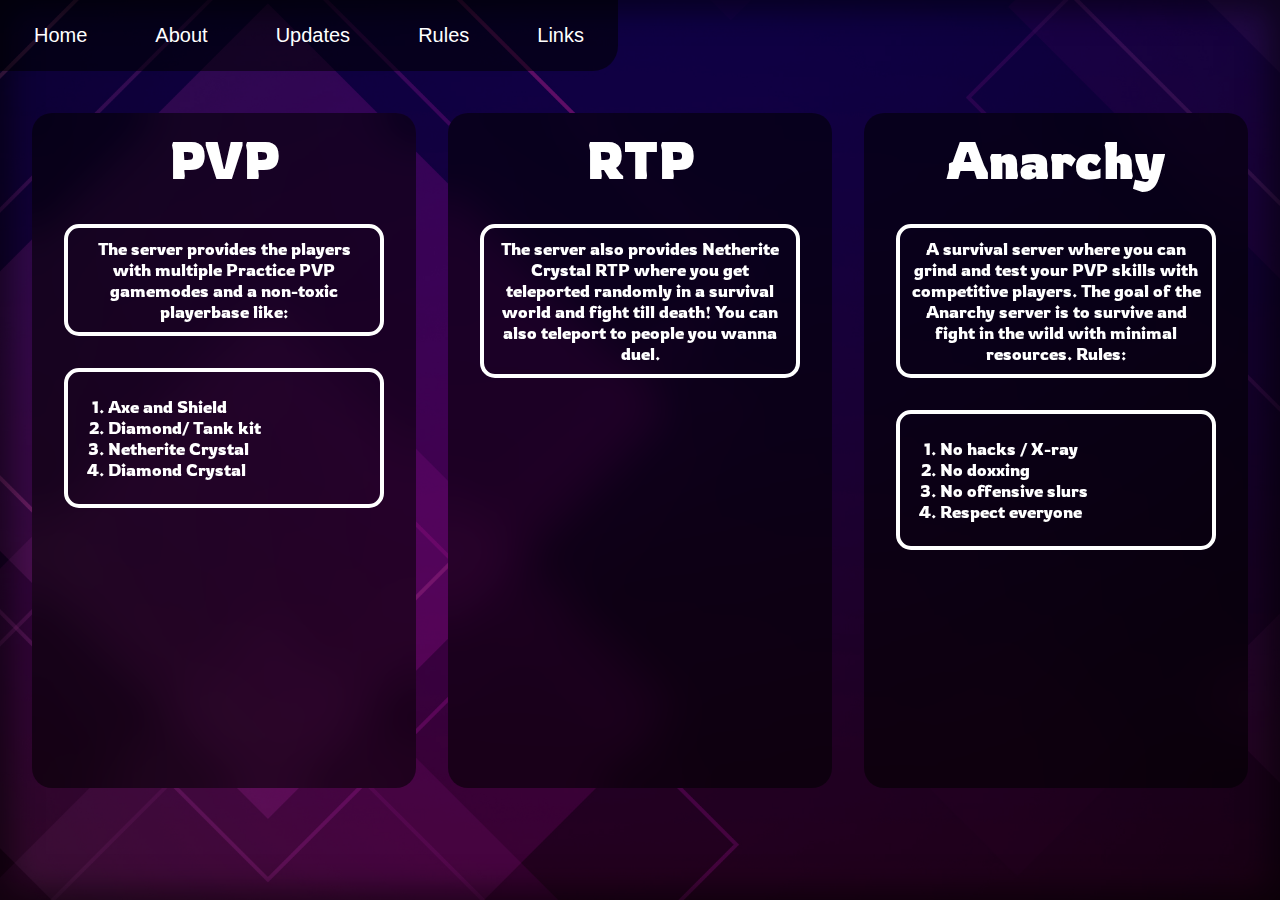
<file: cinxo/about/index.html>
<!DOCTYPE html>
<html lang="en">

<head>
    <link rel="stylesheet" href="../styles/master.css">
    <meta charset="UTF-8">
    <meta http-equiv="X-UA-Compatible" content="IE=edge">
    <meta name="viewport" content="width=device-width, initial-scale=1.0">
    <title>Cinox Network</title>
    <link rel="icon" href="https://cinox.xyz/img/logo.png">
    <link rel="stylesheet" href="../styles/about.css">
    <link rel="preconnect" href="https://fonts.googleapis.com">
    <link rel="preconnect" href="https://fonts.gstatic.com" crossorigin>
    <link href="https://fonts.googleapis.com/css2?family=Rowdies&display=swap" rel="stylesheet">
    <link rel="stylesheet" media="screen and (max-width: 800px)" href="../styles/phone2.css">

</head>

<body class="dark">
    <nav class="navbar">
        <ul class="nav">
            <li><a href="../">Home</a></li>
            <li><a href="">About</a></li>
            <li><a href="../update/">Updates</a></li>
            <li><a href="../rules/">Rules</a></li>
            <li><a href="../links/">Links</a></li>
        </ul>
    </nav>
    <div class="main">
        <div class="box" id="box1">
            <h2>PVP</h2>
            <div class="paras">
                <p class="para">The server provides the players with multiple Practice PVP gamemodes and a non-toxic
                    playerbase like:</p>
                <ol>
                    <li class="list">Axe and Shield</li>
                    <li class="list">Diamond/ Tank kit</li>
                    <li class="list">Netherite Crystal</li>
                    <li class="list">Diamond Crystal</li>
                </ol>
            </div>
        </div>
        <div class="box" id="box2">
            <h2>RTP</h2>
            <div class="paras">
                <p class="para">
                    The server also provides Netherite Crystal RTP where you get teleported randomly in a survival world and fight till death! You can also teleport to people you wanna duel.
                </p>
            </div>
        </div>
        <div class="box" id="box3">
            <h2>Anarchy</h2>
            <div class="paras">
                <p class="para">
                    A survival server where you can grind and test your PVP skills with competitive players.  The goal of the Anarchy server is to survive and fight in the wild with minimal resources. Rules: 
                </p>
                <ol>
                    <li class="list">No hacks / X-ray</li>
                    <li class="list">No doxxing</li>
                    <li class="list">No offensive slurs</li>
                    <li class="list">Respect everyone</li>
                </ol>
            </div>
        </div>
    </div>
</body>


</html>
</file>
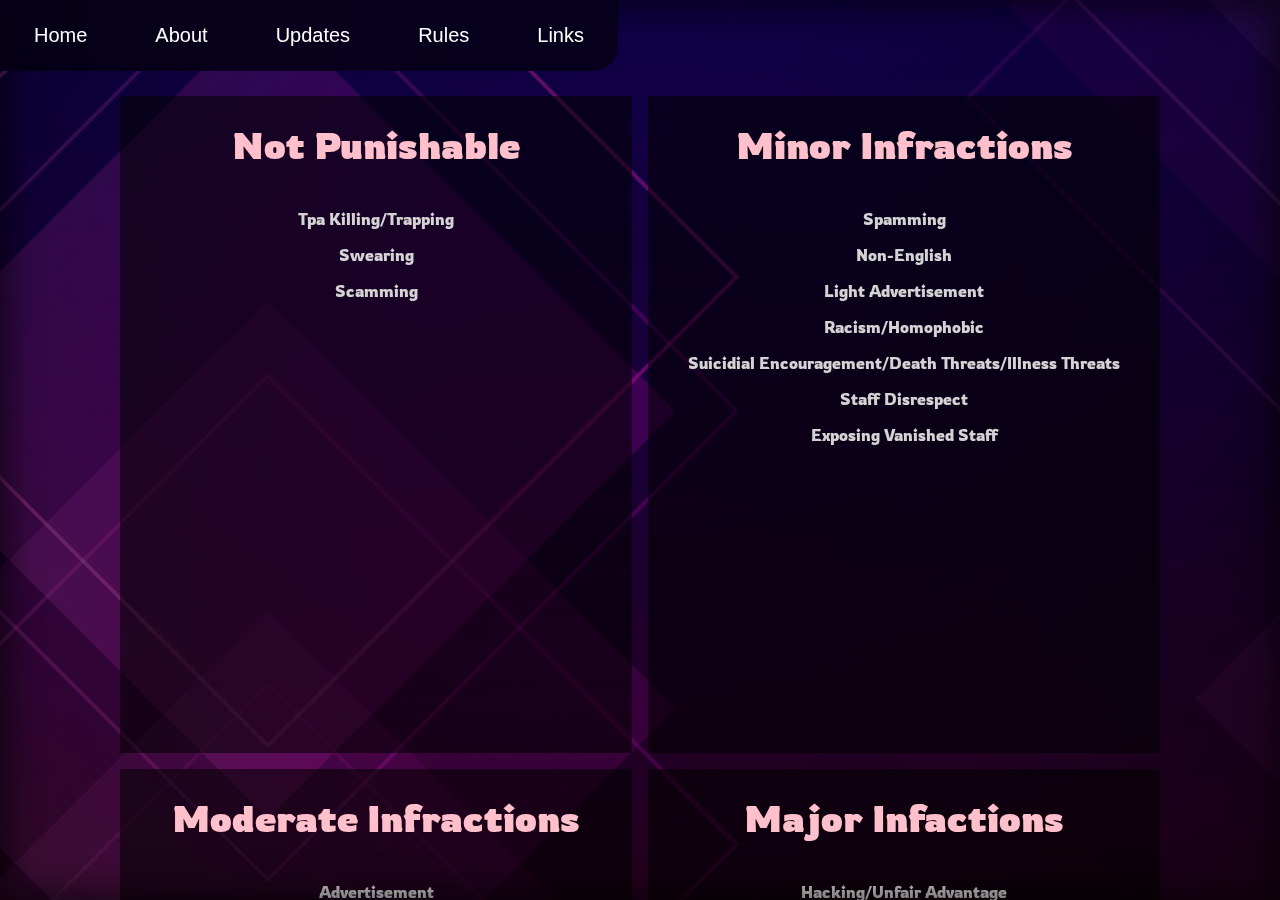
<file: cinxo/rules/index.html>
<!DOCTYPE html>
<html lang="en">

<head>
    <link rel="stylesheet" href="../styles/master.css">
    <meta charset="UTF-8">
    <meta http-equiv="X-UA-Compatible" content="IE=edge">
    <meta name="viewport" content="width=device-width, initial-scale=1.0">
    <title>Cinox Network</title>
    <link rel="icon" href="https://cinox.xyz/img/logo.png">
    <link rel="stylesheet" href="../styles/rules.css">
    <link rel="preconnect" href="https://fonts.googleapis.com">
    <link rel="preconnect" href="https://fonts.gstatic.com" crossorigin>
    <link href="https://fonts.googleapis.com/css2?family=Rowdies&display=swap" rel="stylesheet">
    <link rel="stylesheet" media="screen and (max-width: 800px)" href="../styles/phone5.css">
    
    
</head>

<body class="dark">
    <nav class="navbar">
        <ul class="nav">
            <li><a href="../">Home</a></li>
            <li><a href="../about/">About</a></li>
            <li><a href="../update/">Updates</a></li>
            <li><a href="">Rules</a></li>
            <li><a href="../links/">Links</a></li>
        </ul>
    </nav>
    <div class="container">
        <div class="main">
            <div class="box" id="box1">
                <h2 class="h2">Not Punishable</h2>
                <p class="para">Tpa Killing/Trapping</p>
                <p class="para">Swearing</p>
                <p class="para">Scamming</p>
            </div>
            <div class="box" id="box2">
                <h2 class="h2">Minor Infractions</h2>
                <p class="para">Spamming</p>
                <p class="para">Non-English</p>
                <p class="para">Light Advertisement</p>
                <p class="para">Racism/Homophobic</p>
                <p class="para">Suicidial Encouragement/Death Threats/Illness Threats</p>
                <p class="para">Staff Disrespect</p>
                <p class="para">Exposing Vanished Staff</p>
            </div>
            <div class="box" id="box3">
                <h2 class="h2">Moderate Infractions</h2>
                <p class="para">Advertisement</p>
                <p class="para">Excessive Toxicity</p>
                <p class="para">Marketing</p>
               
                <p class="para">NSFW Links</p>
                <p class="para">Intentionally Flagging The AntiCheat</p>
                <p class="para">Free Hitting</p>
                <p class="para">Teaming</p>
                <p class="para">Targeting</p>
                <p class="para">Kit Abuse</p>
                <p class="para">Inappropriate IGNs</p>
            </div>
            <div class="box" id="box4">
                <h2 class="h2">Major Infactions</h2>
                <p class="para">Hacking/Unfair Advantage</p>
                <p class="para">Illegal Modifications</p>
                <p class="para">Befriending Cheaters</p>
                <p class="para">Ban Evasion/Alting</p>
                <p class="para">Mute Evasion</p>
                <p class="para">Punishment Evasion</p>
                <p class="para">Doxing/DDOS Threats</p>
                <p class="para">Server Botting</p>
                <p class="para">Exploiting</p>
            </div>
            <div class="box" id="box5">
                <h2 class="h2">More Information</h2>
                <p class="para2"><a href="https://docs.google.com/document/d/1zGUBL4su6B6Bc1B-eUm58-1gyZZ68f9Uh7SQdmi6sQc/edit?usp=sharing">Click Here!</a></p>
            </div>
        </div>

    </div>

</body>

</html>
</file>
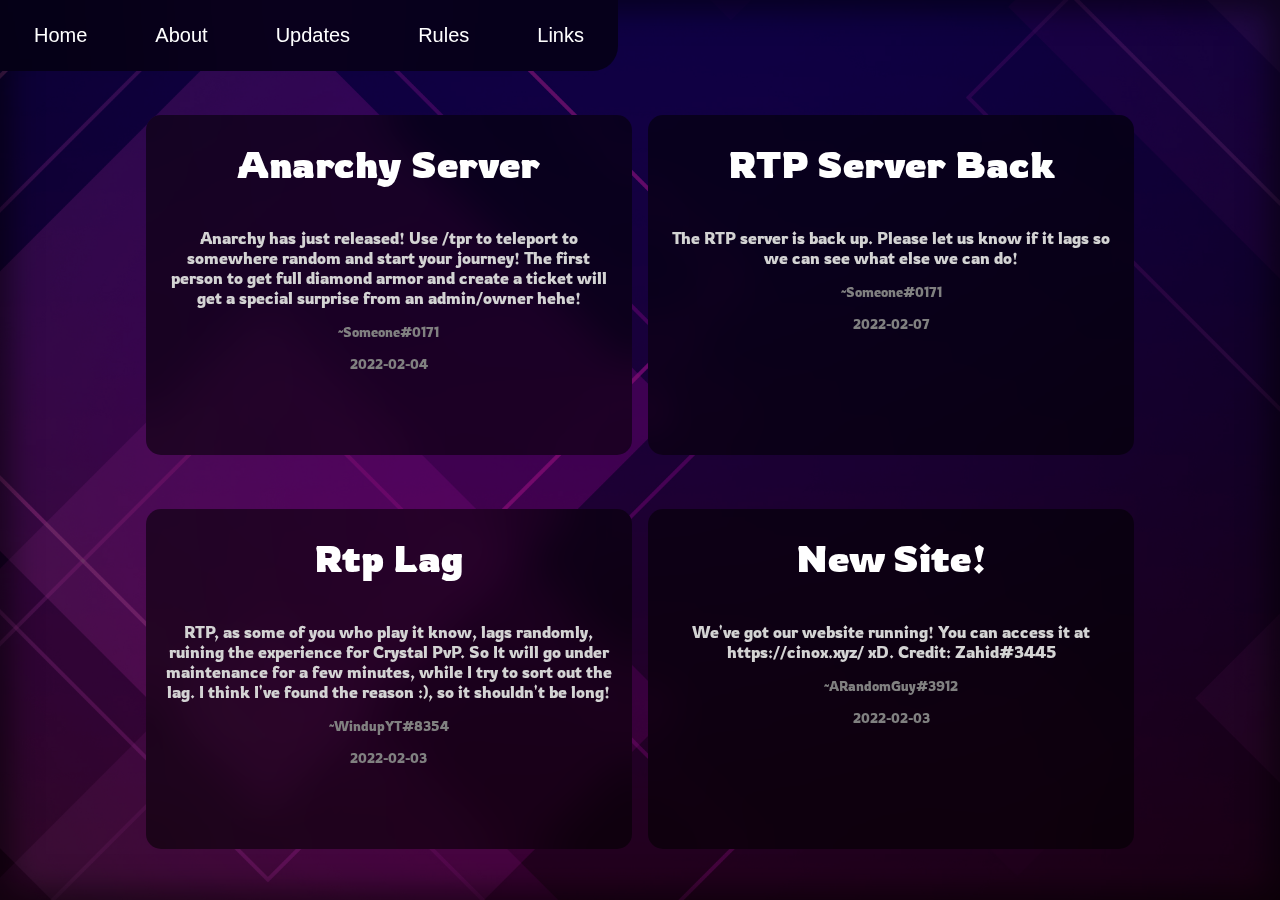
<file: cinxo/update/index.html>
<!DOCTYPE html>
<html lang="en">

<head>
    <link rel="stylesheet" href="../styles/master.css">
    <meta charset="UTF-8">
    <meta http-equiv="X-UA-Compatible" content="IE=edge">
    <meta name="viewport" content="width=device-width, initial-scale=1.0">
    <title>Cinox Network</title>
    <link rel="icon" href="https://cinox.xyz/img/logo.png">
    <link rel="stylesheet" href="../styles/update.css">
    <link rel="preconnect" href="https://fonts.googleapis.com">
    <link rel="preconnect" href="https://fonts.gstatic.com" crossorigin>
    <link href="https://fonts.googleapis.com/css2?family=Rowdies&display=swap" rel="stylesheet">
    <link rel="stylesheet" media="screen and (max-width: 800px)" href="../styles/phone3.css">


</head>

<body class="dark">
    <nav class="navbar">
        <ul class="nav">
            <li><a href="../">Home</a></li>
            <li><a href="../about/">About</a></li>
            <li><a href="">Updates</a></li>
            <li><a href="../rules/">Rules</a></li>
            <li><a href="../links/">Links</a></li>
        </ul>
    </nav>
    <div class="container">
        <div class="main">
            <div class="box" id="box1">
                <h2 class="h2">Anarchy Server</h2>
                <p class="para">Anarchy has just released! Use /tpr to teleport to somewhere random and start your
                    journey! The first person to get full diamond armor and create a ticket will get a special surprise
                    from an admin/owner hehe!</p>
                <p class="pub">~Someone#0171</p>
                <p class="date">2022-02-04</p>
            </div>
            <div class="box" id="box2">
                <h2 class="h2">RTP Server Back</h2>
                <p class="para">The RTP server is back up. Please let us know if it lags so we can see what else we can
                    do!</p>
                <p class="pub">~Someone#0171</p>
                <p class="date">2022-02-07</p>
            </div>
            <div class="box" id="box3">
                <h2 class="h2">Rtp Lag</h2>
                <p class="para">RTP, as some of you who play it know, lags randomly, ruining the experience for Crystal
                    PvP. So It will go under maintenance for a few minutes, while I try to sort out the lag. I think
                    I've found the reason :), so it shouldn't be long! </p>
                <p class="pub">~WindupYT#8354</p>
                <p class="date">2022-02-03</p>
            </div>
            <div class="box" id="box4">
                <h2 class="h2">New Site!</h2>
                <p class="para">We've got our website running! You can access it at https://cinox.xyz/ xD. Credit:
                    Zahid#3445</p>
                <p class="pub">~ARandomGuy#3912</p>
                <p class="date">2022-02-03</p>
            </div>
        </div>

    </div>

</body>
<script>


    var prevScrollpos = window.pageYOffset;
    window.onscroll = function () {
        var currentScrollPos = window.pageYOffset;
        if (prevScrollpos > currentScrollPos) {
            document.getElementById("navbar").style.top = "0";
        } else {
            document.getElementById("navbar").style.top = "-50px";
        }
        prevScrollpos = currentScrollPos;
    }

</script>

</html>
</file>
<file: cinxo/styles/master.css>
.main{
    animation: transitionIn 0.75s ease-in-out;
}


@keyframes transitionIn {
    from{
        opacity: 0;
        transform: rotateX(-10deg);
    }

    to{
        opacity: 1;
        transform: rotateX(0);
    }
}
</file>
<file: cinxo/styles/about.css>
*{
    margin: 0;
    padding: 0;
}
a{
    text-decoration: none;

}

body{
    --bg-color: rgba(255, 255, 255, 0.550);
    --btn-color: rgba(255, 255, 255, 0.500);
    --primary-color: #F8F8F8;
    --secondary-color: skyblue;
    --text-color: #141414;
    --circle-shadow: rgba(128, 128, 128, 0.494);
    --box-color: rgba(255, 255, 255, 0.300);
    --shadow-color: gray;
    
    overflow: hidden;
    background: url('../img/bg3.jpg') no-repeat center center/cover;
    width: 100vw;
    height: 100vh;
    color: var(--text-color);
    font-family: 'Rowdies';
    box-shadow: inset 0px 0px 30px 10px var(--bg-color);
}

body::before{
    content: "";
    position: absolute;
    top: 0px;
    left: 0px;
    width: 100vw;
    height: 100vh;
    background-color: var(--bg-color);
    z-index: -1;
}

.dark{
    --bg-color: rgba(0, 0, 0, 0.550);
    --btn-color: rgba(0, 0, 0, 0.500);
    --primary-color: #F8F8F8;
    --secondary-color: white;
    --text-color: white;
    --circle-shadow: black;
    --box-color: rgba(0, 0, 0, 0.300);
    --shadow-color: #black;
    
    font-family: 'Rowdies';
    overflow: hidden;
}

.nav{
    display: flex;
    gap: 3rem;
    list-style: none;
    padding: 1.5rem;
    position: absolute;
    background-color: var(--bg-color);
    border-radius: 0px 0px 25px;
}
.nav li a{
    color: var(--text-color);
    font-family: sans-serif;
    font-size: 20px;
    font-style: bold;
    padding: 10px;
    transition: all 0.1s;
    border-radius: 10px;
}
.nav li a:hover{
    box-shadow: 3px 3px cyan, -3px -3px magenta;

}
.main{
    display: flex;
    gap: 2rem;
    justify-content: center;
    align-items: center;
    height: 100vh;
    width: 100vw;
}
.box{
    height: 75vh;
    width: 30vw;
    background-color: var(--bg-color);
    border-radius: 20px;
    display: flex;
    flex-direction: column;
    align-items: center;
    cursor: pointer;
    transition: all 0.4s;
    backdrop-filter: blur(20px);
}
.box:hover{
    transform: rotate(5deg);
}
h2{
    font-size: 4vw;
    margin-top: 15px;

}
.paras{
    display: flex;
    gap: 2rem;
    flex-direction: column;
    margin: 2rem;

}

.para{
    font-size: 1.3vw;
    text-align: center;
    border: 4px solid white;
    border-radius: 15px;
    padding: 10px;
}
.list{
    font-size: 1.3vw;
    margin: 0px 1rem;
}

ol{
    border: 4px solid white;    
    border-radius: 15px;
    padding: 1.5rem;
}
</file>
<file: cinxo/styles/phone2.css>
*{
    overflow: hidden;
    margin: 0;

}

.navbar{
    justify-content: center;
    display: block;
    margin: auto;
    width: 100vw;
    margin: 0;
    padding: 0;
}
.nav{
    padding: 1rem 0px;
    border-radius: 1px;
    margin: 10;
    width: 100vw;
    gap: 0.7rem;

    justify-content: center;
}
.navbar li a{
    font-size: 4.5vw;
}
.main{
    flex-direction: column;
    gap: 0rem;
    flex-wrap: wrap;
}
.para{
    padding: 0.5rem;
    font-size: 3vw;

} 

.box{
    width: 100vw;
    height: auto;
    margin: 0.3rem 0rem;
}

ol{
    display: none;
}
h2{
    font-size: 5vw;
}
</file>
<file: cinxo/styles/rules.css>
*{
    margin: 0;
    padding: 0;
}
a{
    text-decoration: none;

}

body{
    --bg-color: rgba(255, 255, 255, 0.550);
    --btn-color: rgba(224, 16, 16, 0.5);
    --primary-color: #F8F8F8;
    --secondary-color: skyblue;
    --text-color: #141414;
    --circle-shadow: rgba(128, 128, 128, 0.494);
    --box-color: rgba(255, 255, 255, 0.300);
    --shadow-color: gray;
	--main-background: #0b0c0f;
	--main-fonts-color: rgb(247, 7, 7);
	--main-decor-color:#e200a9;
    --main-header-background:#21252e;
	--main-font-family: 'Poppins', sans-serif;
    
    overflow: hidden;
    background: url('../img/bg3.jpg') no-repeat center center/cover;
    width: 100vw;
    height: 100vh;
    color: var(--text-color);
    font-family: 'Rowdies';
    box-shadow: inset 0px 0px 30px 10px var(--bg-color);
}

body::before{
    content: "";
    position: absolute;
    top: 0px;
    left: 0px;
    width: 100vw;
    height: 100vh;
    background-color: var(--bg-color);
    z-index: -1;
}

.dark{
    --bg-color: rgba(0, 0, 0, 0.550);
    --btn-color: rgba(0, 0, 0, 0.500);
    --primary-color: #F8F8F8;
    --secondary-color: white;
    --text-color: white;
    --circle-shadow: black;
    --box-color: rgba(0, 0, 0, 0.300);
    --shadow-color: #black;
    
    font-family: 'Rowdies';
    overflow: hidden;
}
::-webkit-scrollbar {
    width: 10px;
    display: none;
}
  
::-webkit-scrollbar-track {
    background: #202225;
    box-shadow: inset 0 0 5px grey;
    border-radius: 10px;
    
}

::-webkit-scrollbar-thumb {
    background: #888;
}
::-webkit-scrollbar-thumb:hover {
    background: #555;
}

.nav{
    display: flex;
    gap: 3rem;
    list-style: none;
    padding: 1.5rem;
    position: absolute;
    background-color: var(--bg-color);
    border-radius: 0px 0px 25px;
    backdrop-filter: blur(100px);
}

.nav li a{
    color: var(--text-color);
    font-family: sans-serif;
    font-size: 20px;
    font-style: bold;
    padding: 10px;
    transition: all 0.1s;
    border-radius: 10px;
	transform: translateY(0px);
}
.nav li a:hover{
    box-shadow: 3px 3px cyan, -3px -3px magenta;

}
.nav-container {
	position: fixed;
	top: 0; 
}
.container{
    display: flex;
    flex-direction: column;
    justify-content: center;
    align-items: center;
    width: 100vw;
    height: 100vh;
}
.main{
    overflow: scroll;
    overflow-x: hidden;
    width: 100vw;
    height: 100vh;
    border-radius: 20px;
    display: flex;
    flex-direction: row;
    flex-wrap: wrap;
    justify-content: center;
    align-items: center;
    gap: 1rem;
    padding: 2rem;
    padding-top: 6rem;
}

.box{
    width: 40vw;
    height: 73vh;
    background-color: var(--bg-color);
    display: flex;
    flex-direction: column;
    gap: 1rem;
    align-items: center;
    cursor: pointer;
    transition: all 0.3s;
    position: relative;
    z-index: -1;
}


.box:hover{
    border-bottom-right-radius: 50px;
    border-top-left-radius: 50px;
    transform: scale(1.04);
}


#box5{
    width: 40%;
    height: 40%;
    background-color: var(--bg-color);
    border-radius: 15px;
    display: flex;
    flex-direction: column;
    gap: 1rem;
    align-items: center;
    cursor: pointer;
    transition: all 0.3s;
    z-index: 1;
}

h2{
    margin: 25px;
    font-size: 3vw;
    color: pink;
}
h3{
	padding-bottom: 15px;
    letter-spacing: normal;
    font-family: var(--main-font-family);
	font-style: normal;
	font-size: 40px;
	color: var(--main-fonts-color);
	text-shadow: 0px 0px 40px var(--main-decor-color);
}
hr {
    background: var(--main-decor-color);
	margin: 2px;
	height: 3px;
	width: 150px;
    border-radius:5px;
	border: hidden;
	margin-inline-start: auto;
    margin-inline-end: auto;
}
.intro {
	text-align:center;
    color: var(--main-fonts-color);
	z-index: 1;
	margin: auto;
	padding: 20px;
}

.intro  p{
    margin: 5px;
	font-size:1.2rem;
	font-family: var(--main-font-family);
	text-align:center;
}
#home{
    padding-top: 90px;
	margin: auto;
	height: 100vh;
	color: var(--main-fonts-color);
	display: flex;
	flex-direction: column;
	align-items: center;
	justify-content: space-evenly;
}
.para{
    padding: 0px 15px;
    text-align: center;
    color: lightgray;
}
.para2{
    font-size: 25px;
    padding: 0px 15px;
    text-align: center;
    color: lightgray;
}
.para2 > a {
    color: hotpink;
  }
  
  .para2 > a:visited {
    color: hotpink;
  }
.pub{
    font-size: 1vw;
    color: gray;
}
.date{
    font-size: 1vw;
    color: gray;
}
</file>
<file: cinxo/styles/phone5.css>
*{
    overflow: hidden;
    margin: 0;

}

.navbar{
    justify-content: center;
    display: block;
    margin: auto;
    width: 100vw;
    margin: 0;
    padding: 0;
}
.nav{
    padding: 1rem 0px;
    border-radius: 1px;
    margin: 10;
    width: 100vw;
    gap: 0.7rem;

    justify-content: center;
}
.navbar li a{
    font-size: 4.5vw;
}
.main{
    flex-direction: column;
    gap: 1rem;
    width: 100vw;
    overflow-x: hidden;
    
    align-items: center;
    overflow: scroll;
    padding: 1rem;
}
.box{

    width: 95vw;
    /* height: 80vh; */
    margin: 0.5rem;
}

.para{
    font-size: 4.5vw;
}

.h2{
    font-size: 7vw;
}
.date, .pub{
    font-size: 3vw;
}

#box5{
    width: 95vw;
    /* height: 80vh; */
    margin: 0.5rem;
}
</file>
<file: cinxo/styles/update.css>
*{
    margin: 0;
    padding: 0;
}
a{
    text-decoration: none;

}

body{
    --bg-color: rgba(255, 255, 255, 0.550);
    --btn-color: rgba(255, 255, 255, 0.500);
    --primary-color: #F8F8F8;
    --secondary-color: skyblue;
    --text-color: #141414;
    --circle-shadow: rgba(128, 128, 128, 0.494);
    --box-color: rgba(255, 255, 255, 0.300);
    --shadow-color: gray;
    
    overflow: hidden;
    background: url('../img/bg3.jpg') no-repeat center center/cover;
    width: 100vw;
    height: 100vh;
    color: var(--text-color);
    font-family: 'Rowdies';
    box-shadow: inset 0px 0px 30px 10px var(--bg-color);
}

body::before{
    content: "";
    position: absolute;
    top: 0px;
    left: 0px;
    width: 100vw;
    height: 100vh;
    background-color: var(--bg-color);
    z-index: -1;
}

.dark{
    --bg-color: rgba(0, 0, 0, 0.550);
    --btn-color: rgba(0, 0, 0, 0.500);
    --primary-color: #F8F8F8;
    --secondary-color: white;
    --text-color: white;
    --circle-shadow: black;
    --box-color: rgba(0, 0, 0, 0.300);
    --shadow-color: #black;
    
    font-family: 'Rowdies';
    overflow: hidden;
}
::-webkit-scrollbar {
    width: 10px;
    display: none;
}
  
::-webkit-scrollbar-track {
    background: #202225;
    box-shadow: inset 0 0 5px grey;
    border-radius: 10px;
    
}

::-webkit-scrollbar-thumb {
    background: #888;
}
::-webkit-scrollbar-thumb:hover {
    background: #555;
}

.nav{
    display: flex;
    gap: 3rem;
    list-style: none;
    padding: 1.5rem;
    position: absolute;
    background-color: var(--bg-color);
    border-radius: 0px 0px 25px;
    backdrop-filter: blur(100px);

}
.nav li a{
    color: var(--text-color);
    font-family: sans-serif;
    font-size: 20px;
    font-style: bold;
    padding: 10px;
    transition: all 0.1s;
    border-radius: 10px;
}
.nav li a:hover{
    box-shadow: 3px 3px cyan, -3px -3px magenta;

}
.container{
    display: flex;
    flex-direction: column;
    justify-content: center;
    align-items: center;
    width: 100vw;
    height: 100vh;
}
.main{
    overflow: scroll;
    overflow-x: hidden;
    width: 95vw;
    height: 100vh;
    border-radius: 20px;
    display: flex;
    flex-direction: row;
    flex-wrap: wrap;
    justify-content: center;
    align-items: center;
    gap: 1rem;
    padding: 2rem;
    padding-top: 6rem;
}

.box{
    width: 40%;
    height: 340px;
    background-color: var(--bg-color);
    border-radius: 15px;
    display: flex;
    flex-direction: column;
    gap: 1rem;
    align-items: center;
    cursor: pointer;
    transition: all 0.3s;
    backdrop-filter: blur(20px);
}
.box:hover{
    transform: rotate(1deg);
}
h2{
    margin: 25px;
    font-size: 3vw;
}
.para{
    padding: 0px 15px;
    text-align: center;
    color: lightgray;
}
.pub{
    font-size: 1vw;
    color: gray;
}
.date{
    font-size: 1vw;
    color: gray;
}
</file>
<file: cinxo/styles/phone3.css>
*{
    overflow: hidden;
    margin: 0;

}

.navbar{
    justify-content: center;
    display: block;
    margin: auto;
    width: 100vw;
    margin: 0;
    padding: 0;
}
.nav{
    padding: 1rem 0px;
    border-radius: 1px;
    margin: 10;
    width: 100vw;
    gap: 0.7rem;

    justify-content: center;
}
.navbar li a{
    font-size: 4.5vw;
}
.main{
    flex-direction: column;
    gap: 1rem;
    width: 100vw;
    overflow-x: hidden;
    
    align-items: center;
    overflow: scroll;
    padding: 1rem;
}
.box{
    
    width: 95vw;
    height: 35vh;
    margin: 0.5rem;
}

.para{
    font-size: 4.5vw;
}

.h2{
    font-size: 7vw;
}
.date, .pub{
    font-size: 3vw;
}
</file>
